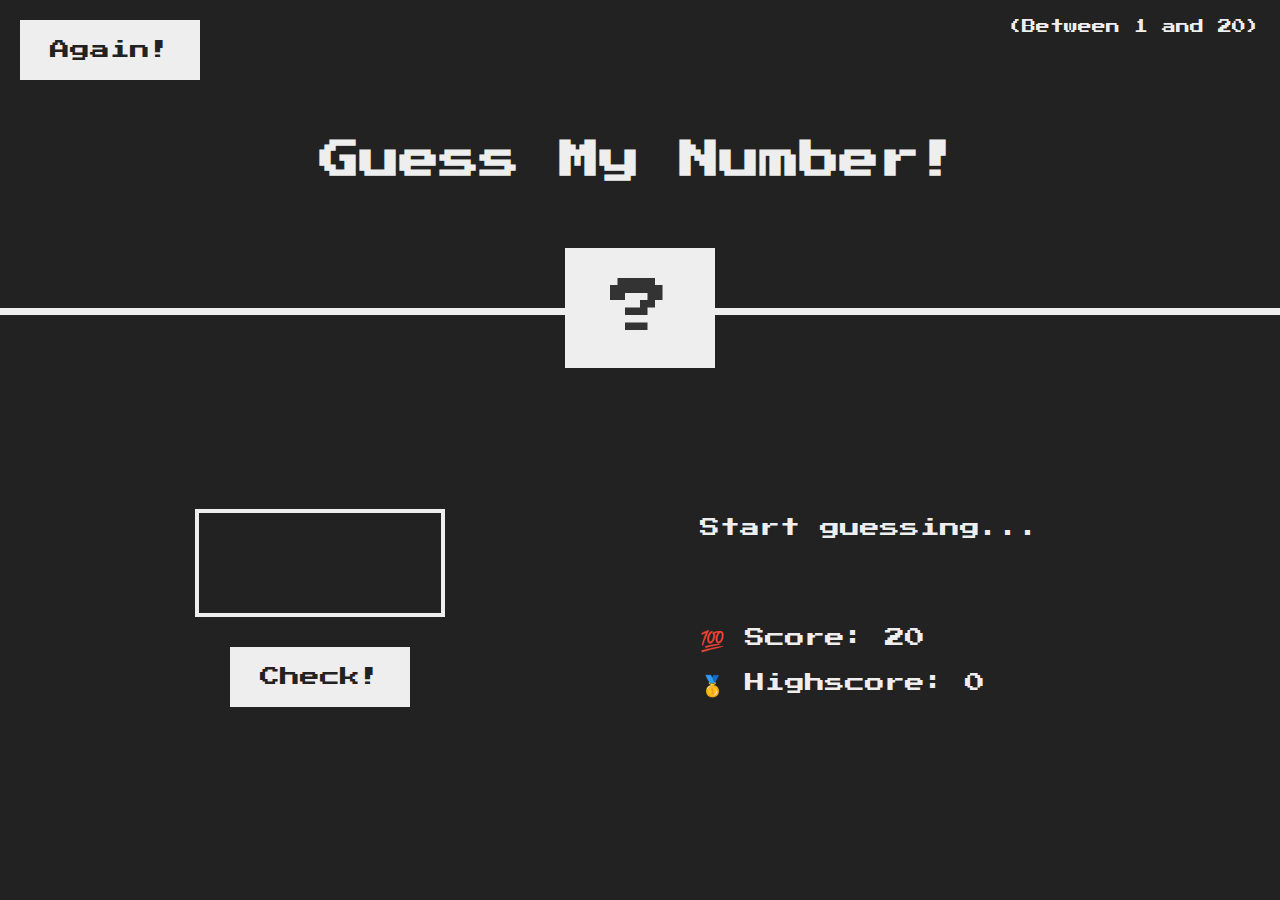
<file: Guess_My_Number/index.html>
<!DOCTYPE html>
<html lang="en">
  <head>
    <meta charset="UTF-8" />
    <meta name="viewport" content="width=device-width, initial-scale=1.0" />
    <meta http-equiv="X-UA-Compatible" content="ie=edge" />
    <link rel="stylesheet" href="style.css" />
    <title>Guess My Number!</title>
  </head>
  <body>
    <header>
      <h1>Guess My Number!</h1>
      <p class="between">(Between 1 and 20)</p>
      <button class="btn again">Again!</button>
      <div class="number">?</div>
    </header>
    <main>
      <section class="left">
        <input type="number" class="guess" />
        <button class="btn check">Check!</button>
      </section>
      <section class="right">
        <p class="message">Start guessing...</p>
        <p class="label-score">💯 Score: <span class="score">20</span></p>
        <p class="label-highscore">
          🥇 Highscore: <span class="highscore">0</span>
        </p>
      </section>
    </main>
    <script src="script.js"></script>
  </body>
</html>
</file>
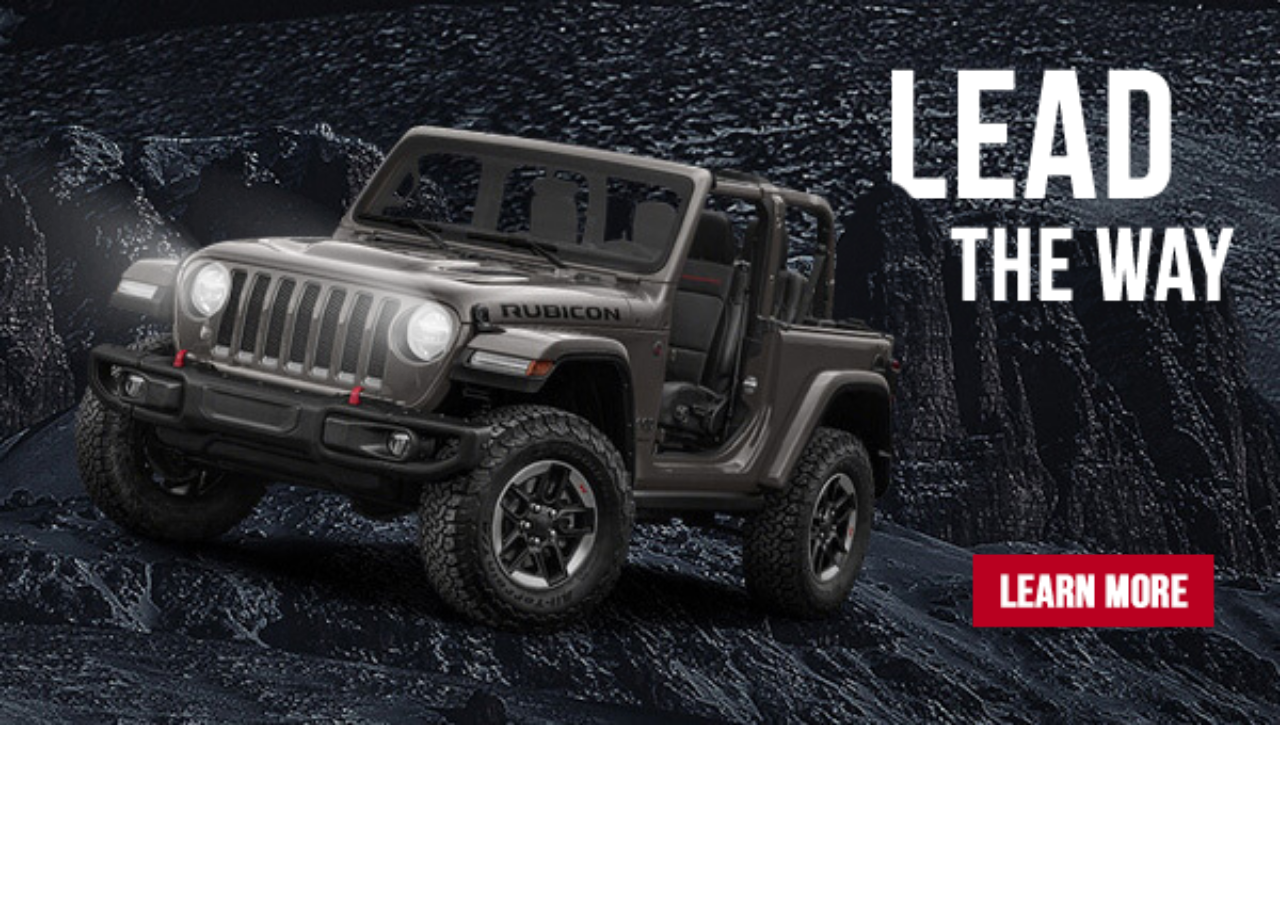
<file: Banner_Animations/004-Jeep/index.html>
<!DOCTYPE html>
<html lang="en">
  <head>
    <meta charset="UTF-8" />
    <meta http-equiv="X-UA-Compatible" content="IE=edge" />
    <meta name="viewport" content="width=device-width, initial-scale=1.0" />
    <link type="text/css" rel="stylesheet" href="sticky-anim.css" />
    <title>Document</title>
  </head>
  <body>
    <div id="CD_DHM_JEEP_CAMPAIGN">
      <img id="headlights" alt="headlites" src="./assets/headlights.png" />
      <img id="heading-1" alt="LEAD" src="./assets/heading-1.png" />
      <img alt="cliff" src="./assets/cliff.png" />
      <img id="heading-2" alt="THE WAY" src="./assets/heading-2.png" />
      <img id="cta" alt="LEARN MORE" src="./assets/cta.png" />
    </div>
  </body>
</html>
</file>
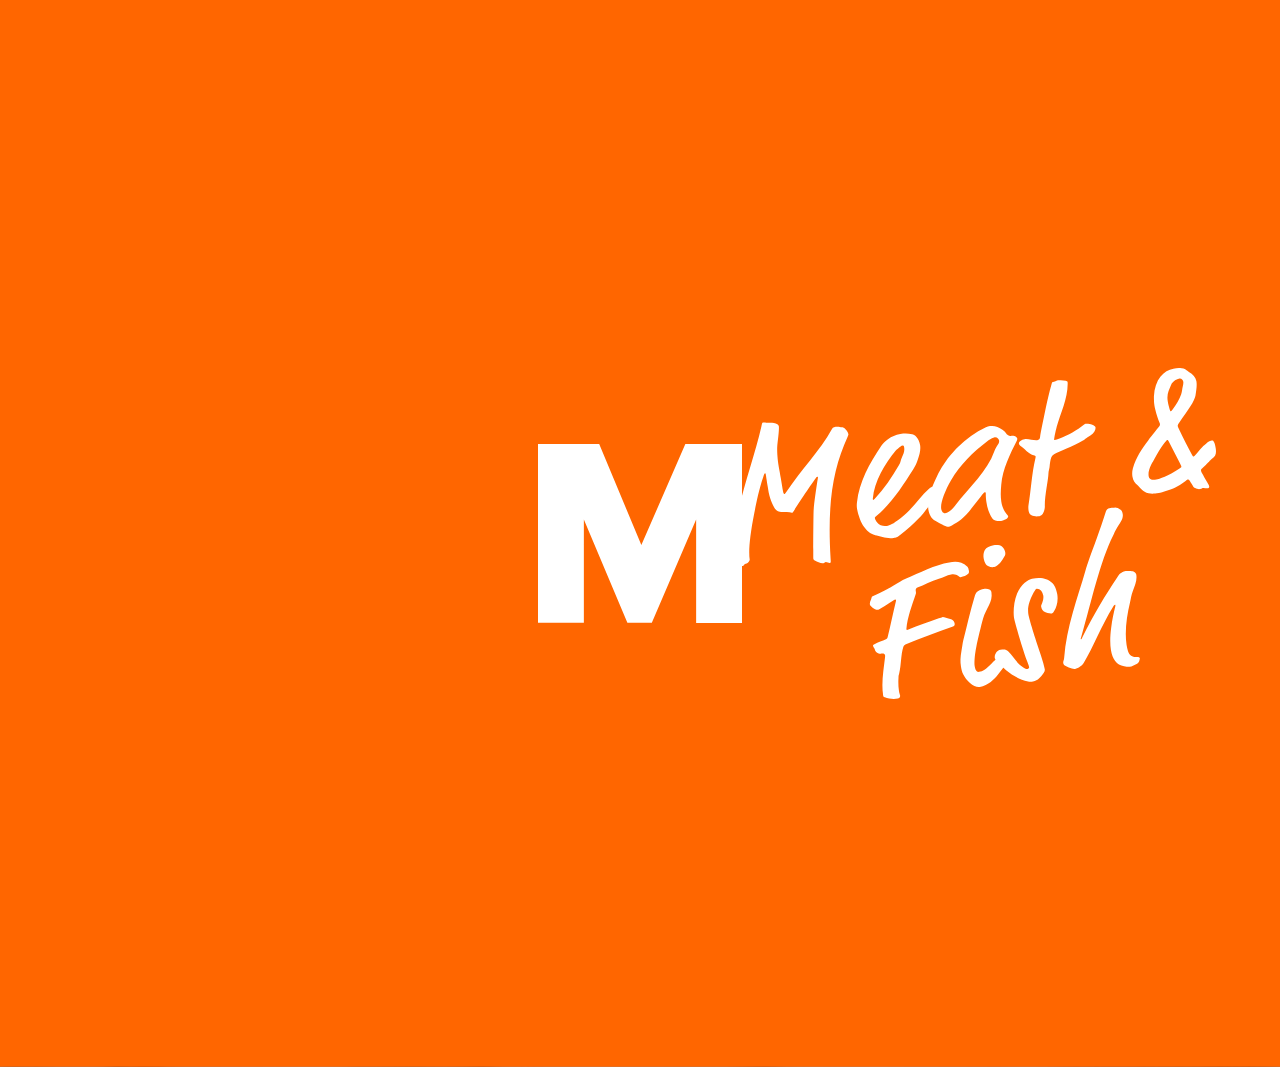
<file: Banner_Animations/005-Migros/preview/index.html>
<!DOCTYPE html>
<html lang="en">
  <head>
    <meta charset="UTF-8" />
    <meta http-equiv="X-UA-Compatible" content="IE=edge" />
    <meta name="viewport" content="width=device-width, initial-scale=1.0" />
    <link type="text/css" rel="stylesheet" href="preview-anim.css" />
    <title>Document</title>
  </head>
  <body>
    <div id="CD_DHM_MIGROS_PREVIEW_CAMPAIGN">
      <div id="rectangle_shape"></div>
      <div id="m"></div>
      <div id="igros"></div>
      <img id="MIGROS" src="./assets/MIGROS.svg" alt="MIGROS" />
      <div id="week"></div>
      <div id="date"></div>
      <img id="meat" src="./assets/Meat_Fish.svg" alt="meat" />
    </div>
  </body>
</html>
</file>
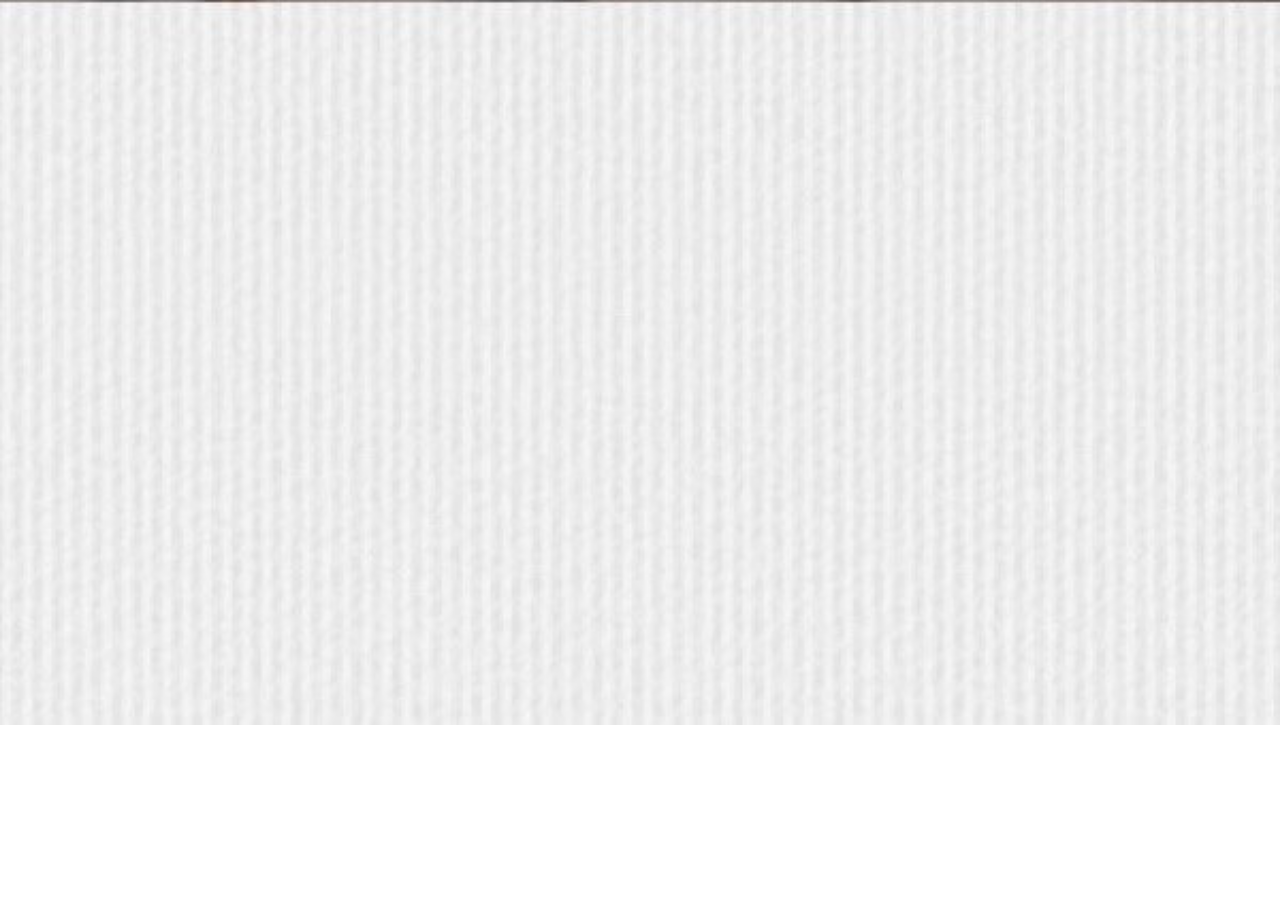
<file: Banner_Animations/005-Migros/sticky/index.html>
<!DOCTYPE html>
<html lang="en">
  <head>
    <meta charset="UTF-8" />
    <meta http-equiv="X-UA-Compatible" content="IE=edge" />
    <meta name="viewport" content="width=device-width, initial-scale=1.0" />
    <link type="text/css" rel="stylesheet" href="sticky-anim.css" />
    <title>Document</title>
  </head>
  <body>
    <div id="CD_DHM_MIGROS_CAMPAIGN">
      <img id="price_1" src="./assets/DH-Migros-Price-01.png" alt="price1" />
      <img id="price_2" src="./assets/DH-Migros-Price-02.png" alt="price2" />
      <img id="price_3" src="./assets/DH-Migros-Price-03.png" alt="price3" />
      <img id="price_4" src="./assets/DH-Migros-Price-04.png" alt="price4" />
      <img id="price_5" src="./assets/DH-Migros-Price-05.png" alt="price5" />
      <img
        id="product_1"
        src="./assets/DH-Migros-Product-01.png"
        alt="product1"
      />
      <img
        id="product_2"
        src="./assets/DH-Migros-Product-02.png"
        alt="product2"
      />
      <img
        id="product_3"
        src="./assets/DH-Migros-Product-03.png"
        alt="product3"
      />
      <img
        id="product_4"
        src="./assets/DH-Migros-Product-04.png"
        alt="product4"
      />
      <img
        id="product_5"
        src="./assets/DH-Migros-Product-05.png"
        alt="product5"
      />
    </div>
  </body>
</html>
</file>
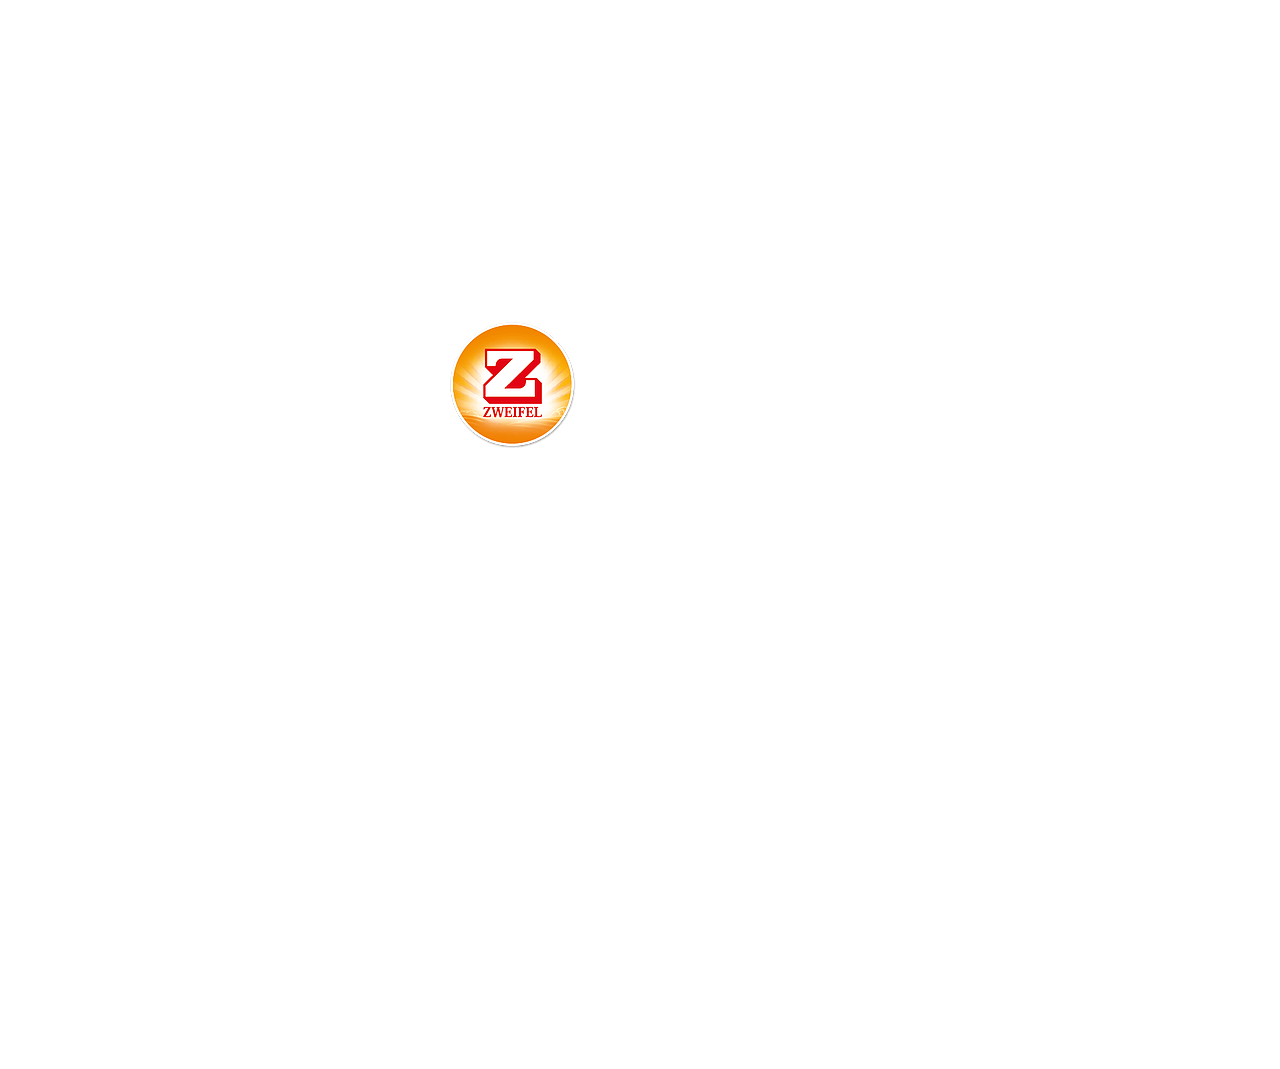
<file: Banner_Animations/006-Zweifel/preview/index.html>
<!DOCTYPE html>
<html lang="en">
  <head>
    <meta charset="UTF-8" />
    <meta http-equiv="X-UA-Compatible" content="IE=edge" />
    <meta name="viewport" content="width=device-width, initial-scale=1.0" />
    <link type="text/css" rel="stylesheet" href="preview-anim.css" />
    <title>CD_DHM_ZWEIFEL_PREVIEW_CAMPAIGN</title>
  </head>
  <body>
    <div id="CD_DHM_ZWEIFEL_PREVIEW_CAMPAIGN">
      <div class="bg-image">
        <img class="pack1 packs" src="./assets/Pack-01.png" alt="Pack-01" />
      </div>
      <div class="bg-image">
        <img class="pack2 packs" src="./assets/Pack-02.png" alt="Pack-02" />
      </div>
      <div class="bg-image">
        <img class="pack3 packs" src="./assets/Pack-03.png" alt="Pack-03" />
      </div>
      <div class="bg-image">
        <img class="pack4 packs" src="./assets/Pack-04.png" alt="Pack-04" />
      </div>
      <div class="bg-image">
        <img class="pack5 packs" src="./assets/Pack-05.png" alt="Pack-05" />
      </div>
      <div class="bg-image">
        <img class="pack6 packs" src="./assets/Pack-06.png" alt="Pack-06" />
        <img class="new" src="./assets/New-label.png" alt="New-label" />
      </div>
      <img class="logo" src="./assets/Logo-1.png" alt="logo" />
    </div>
  </body>
</html>
</file>
<file: Guess_My_Number/style.css>
@import url('https://fonts.googleapis.com/css?family=Press+Start+2P&display=swap');

* {
  margin: 0;
  padding: 0;
  box-sizing: inherit;
}

html {
  font-size: 62.5%;
  box-sizing: border-box;
}

body {
  font-family: 'Press Start 2P', sans-serif;
  color: #eee;
  background-color: #222;
  /* background-color: #60b347; */
}

/* LAYOUT */
header {
  position: relative;
  height: 35vh;
  border-bottom: 7px solid #eee;
}

main {
  height: 65vh;
  color: #eee;
  display: flex;
  align-items: center;
  justify-content: space-around;
}

.left {
  width: 52rem;
  display: flex;
  flex-direction: column;
  align-items: center;
}

.right {
  width: 52rem;
  font-size: 2rem;
}

/* ELEMENTS STYLE */
h1 {
  font-size: 4rem;
  text-align: center;
  position: absolute;
  width: 100%;
  top: 52%;
  left: 50%;
  transform: translate(-50%, -50%);
}

.number {
  background: #eee;
  color: #333;
  font-size: 6rem;
  width: 15rem;
  padding: 3rem 0rem;
  text-align: center;
  position: absolute;
  bottom: 0;
  left: 50%;
  transform: translate(-50%, 50%);
}

.between {
  font-size: 1.4rem;
  position: absolute;
  top: 2rem;
  right: 2rem;
}

.again {
  position: absolute;
  top: 2rem;
  left: 2rem;
}

.guess {
  background: none;
  border: 4px solid #eee;
  font-family: inherit;
  color: inherit;
  font-size: 5rem;
  padding: 2.5rem;
  width: 25rem;
  text-align: center;
  display: block;
  margin-bottom: 3rem;
}

.btn {
  border: none;
  background-color: #eee;
  color: #222;
  font-size: 2rem;
  font-family: inherit;
  padding: 2rem 3rem;
  cursor: pointer;
}

.btn:hover {
  background-color: #ccc;
}

.message {
  margin-bottom: 8rem;
  height: 3rem;
}

.label-score {
  margin-bottom: 2rem;
}
</file>
<file: Banner_Animations/004-Jeep/sticky-anim.css>
* {
  box-sizing: border-box;
  margin: 0;
  padding: 0;
  animation-duration: 6s;
  animation-timing-function: ease-in-out;
  animation-iteration-count: infinite;
}

html,
body {
  height: 100%;
  width: 100%;
}

#CD_DHM_JEEP_CAMPAIGN {
  width: 100vw;
  height: calc(100vw * 170 / 300); /* 300 x 170 */
  background-image: url("./assets/static-bg.jpeg");
  background-size: cover;
  background-position: center;
  background-repeat: no-repeat;
  position: relative;
  overflow: hidden;
}

img {
  width: 100%;
  height: auto;
  position: absolute;
  top: 0;
  left: 0;
}

@keyframes headlights-anim {
  0%,
  64%,
  74%,
  100% {
    opacity: 0;
  }
  70%,
  80% {
    opacity: 1;
  }
}

#headlights {
  animation-name: headlights-anim;
}

@keyframes cta-anim {
  0%,
  50% {
    opacity: 0;
    transform: translate(0);
  }
  65%,
  80% {
    opacity: 1;
    transform: translate(0);
  }
  100% {
    transform: translate(50%, 0);
  }
}

#cta {
  animation-name: cta-anim;
}

@keyframes heading-1-anim {
  0%,
  98%,
  100% {
    transform: translate(50%, 0);
  }
  25%,
  80% {
    transform: translate(0);
  }
}

#heading-1 {
  animation-name: heading-1-anim;
}

@keyframes heading-2-anim {
  0%,
  25%,
  100% {
    transform: translate(50%, 0);
  }
  50%,
  80% {
    transform: translate(0);
  }
}

#heading-2 {
  animation-name: heading-2-anim;
}
</file>
<file: Banner_Animations/005-Migros/preview/preview-anim.css>
* {
  box-sizing: border-box;
  margin: 0;
  padding: 0;
  animation-duration: 7.5s;
  animation-timing-function: ease-in-out;
  animation-iteration-count: infinite;
  background-repeat: no-repeat;
  background-position: center;
}

html,
body {
  height: 100%;
  width: 100%;
}

#CD_DHM_MIGROS_PREVIEW_CAMPAIGN {
  width: 100vw;
  height: calc(100vw * 250 / 300);
  font-size: 1vw;
  background-image: url("./assets/DH-Migros-Preview-element.jpg");
  background-size: cover;
  background-position: center;
  background-repeat: no-repeat;
  position: relative;
  overflow: hidden;
  display: flex;
  justify-content: center;
  align-items: center;
}



#rectangle_shape {
  top: 0;
  bottom: 0;
  width: 100%;
  background-color: #f60;
  position: absolute;
  clip-path: polygon(0 0, 100% 0, 100% 100%, 0 100%);
  animation-name: rectangle;
  animation-timing-function: ease-out;
  transform-origin: top;
}

@keyframes rectangle {
  40% {
    clip-path: polygon(0 0, 100% 0, 100% 100%, 0 100%);
  }
  62%,
  100% {
    clip-path: polygon(calc(100% / 9 * 4) 0, calc(100% / 9 * 5) 0, 50% 23%, calc(100% / 9 * 4) 0);
  }
}

#m {
  width: 16em;
  height: 14em;
  position: absolute;
  opacity: 1;
  left: calc(50% - 8em);
  animation-name: m;
  background-image: url("./assets/M.svg");
}

@keyframes m {
  0% {
    opacity: 0;
    left: calc(50% - 8em);
  }
  8% {
    transform: scale(1.1);
  }
  12% {
    transform: scale(1);
    left: calc(50% - 8em);
  }
  4%, 30% {
    opacity: 1;
  }
  20% {
    left: calc(50% - 35em);
  }
  36% {
    opacity: 0;
  }
  100% {
    left: calc(50% - 35em);
    opacity: 0;
  }
}

#igros {
  position: absolute;
  width: 0;
  height: 14em;
  left: calc(50% - 16em);
  opacity: 1;
  animation-name: igros;
  overflow: hidden;
  background-image: url("./assets/IGROS.svg");
  background-position: left;
  background-size: 56em 14em;
}

@keyframes igros {
  0%, 24% {
    width: 0;
  }
  30%{
    opacity: 1;
    width: 58em;
  }
  36%, 100%{
    opacity: 0;
  }
  
}

#MIGROS {
  width: 50%;
  height: auto;
  display: flex;
  position: absolute;
  left: -100%;
  animation-name: MIGROS;
  animation-timing-function: ease-out;
}

@keyframes MIGROS {
  44% {
    left: -100%;
  }
  64%, 100% {
    left: 6%;
  }
}

#week {
  --w: 36em;
  width: var(--w);
  position: absolute;
  height: 0;
  left: 8%;
  top: calc(50% + 9em);
  animation-name: week;
  animation-timing-function: linear;
  background-image: url("./assets/Week.png");
  background-size: 100% auto;
  background-position: top;
}

@keyframes week {
  64%, 0% {
    height: 0;
  }
  72%,
  100% {
    height: calc(var(--w) / 97 * 50);
  }
}

#date {
  --w: 46em;
  width: var(--w);
  position: absolute;
  height: 0;
  left: 8%;
  top: calc(50% + 23em);
  animation-name: date;
  animation-timing-function: linear;
  background-image: url("./assets/Date.png");
  background-size: 100% auto;
  background-position: top;
}

@keyframes date {
  68%, 0% {
    height: 0;
  }
  72%,
  100% {
    height: calc(var(--w) / 1269 * 154);
  }
}

#meat {
  position: absolute;
  width: 38em;
  height: auto;
  left: 57em;
  animation-name: meat;
}

@keyframes meat {
  72%, 0% {
    top: 100%;
  }
  96%,
  100% {
    top: 44em;
  }
}
</file>
<file: Banner_Animations/005-Migros/sticky/sticky-anim.css>
* {
  box-sizing: border-box;
  margin: 0;
  padding: 0;
  animation-duration: 15s;
  animation-timing-function: ease-in-out;
  animation-iteration-count: infinite;
}

html,
body {
  height: 100%;
  width: 100%;
}

#CD_DHM_MIGROS_CAMPAIGN {
  width: 100vw;
  height: calc(100vw * 170 / 300); /* 300 x 170 */
  background-image: url("./assets/DH-Migros-sticky-background.jpg");
  background-size: cover;
  background-position: center;
  background-repeat: no-repeat;
  position: relative;
  overflow: hidden;
}

img {
  width: 100%;
  height: auto;
  position: absolute;
  top: 0;
  left: 0;
}

@keyframes productAnimation {
  0%,
  100% {
    transform: translateX(50%);
  }
  5% {
    transform: translateX(50%);
    opacity: 1;
  }
  10% {
    transform: translateX(0);
  }
  17% {
    transform: translateX(0);
    opacity: 1;
  }
  19% {
    transform: translateX(0);
    opacity: 0;
  }
  100% {
    opacity: 0;
  }
}

@keyframes priceAnimation {
  0%,
  19%,
  100% {
    opacity: 0;
  }
  14%,
  17% {
    opacity: 1;
  }
}

#product_1,
#product_2,
#product_3,
#product_4,
#product_5 {
  animation-name: productAnimation;
  opacity: 0;
}

#price_1,
#price_2,
#price_3,
#price_4,
#price_5 {
  animation-name: priceAnimation;
  opacity: 0;
}

#product_2,
#price_2 {
  animation-delay: 3s;
}

#product_3,
#price_3 {
  animation-delay: 6s;
}

#product_4,
#price_4 {
  animation-delay: 9s;
}

#product_5,
#price_5 {
  animation-delay: 12s;
}
</file>
<file: Banner_Animations/006-Zweifel/preview/preview-anim.css>
* {
  box-sizing: border-box;
  margin: 0;
  padding: 0;
  animation-duration: 10s;
  animation-timing-function: ease-in-out;
  animation-iteration-count: infinite;
}

html,
body {
  height: 100%;
  width: 100%;
}

#CD_DHM_ZWEIFEL_PREVIEW_CAMPAIGN {
  width: 100vw;
  height: calc(100vw * 250 / 300);
  font-size: 1vw;
  position: relative;
  display: flex;
  justify-content: center;
  align-items: center;
}

#CD_DHM_ZWEIFEL_PREVIEW_CAMPAIGN .bg-image {
  position: absolute;
  background-size: cover;
  background-position: center;
  opacity: 0;
  animation-duration: 10s;
  animation-name: fade;
}

.packs {
  width: 100vw;
  animation-name: fade, rotate;
}

.new {
  animation-delay: 8.67s;
  width: 20vw;
  position: absolute;
  top: 60%;
  left: 30%;
}

.logo {
  top: 30%;
  left: 35%;
  position: absolute;
  animation-name: logo;
  transform-origin: center center;
}

.pack1 {
  animation-delay: 2s;
}

.pack2 {
  animation-delay: 3.15s;
}

.pack3 {
  animation-delay: 4.3s;
}

.pack4 {
  animation-delay: 5.45s;
}

.pack5 {
  animation-delay: 6.6s;
}

.pack6 {
  animation-delay: 7.75s;
}

#CD_DHM_ZWEIFEL_PREVIEW_CAMPAIGN .bg-image:nth-child(1) {
  background-image: url("./assets/Bg-image-01.jpg");
  animation-delay: 2s;
}

#CD_DHM_ZWEIFEL_PREVIEW_CAMPAIGN .bg-image:nth-child(2) {
  background-image: url("./assets/Bg-image-02.jpg");
  animation-delay: 3.15s;
}

#CD_DHM_ZWEIFEL_PREVIEW_CAMPAIGN .bg-image:nth-child(3) {
  background-image: url("./assets/Bg-image-03.jpg");
  animation-delay: 4.3s;
}

#CD_DHM_ZWEIFEL_PREVIEW_CAMPAIGN .bg-image:nth-child(4) {
  background-image: url("./assets/Bg-image-04.jpg");
  animation-delay: 5.45s;
}

#CD_DHM_ZWEIFEL_PREVIEW_CAMPAIGN .bg-image:nth-child(5) {
  background-image: url("./assets/Bg-image-05.jpg");
  animation-delay: 6.6s;
}

#CD_DHM_ZWEIFEL_PREVIEW_CAMPAIGN .bg-image:nth-child(6) {
  background-image: url("./assets/Bg-image-06.jpg");
  animation-delay: 7.75s;
}

@keyframes fade {
  0%,
  25% {
    opacity: 0;
  }
  1%,
  18% {
    opacity: 1;
  }
}

@keyframes rotate {
  0%,
  2%,
  13% {
    transform: rotate(0deg);
  }
  5%,
  11% {
    transform: rotate(-10deg);
  }
  8% {
    transform: rotate(10deg);
  }
}

@keyframes logo {
  0% {
    transform: scale(0) rotateY(0deg);
  }
  10%,
  15% {
    transform: scale(1) rotateY(720deg);
  }
  20% {
    transform: scale(1) rotateY(720deg) translate(-100%, -80%) scale(0.7);
  }
  95% {
    transform: scale(1) rotateY(720deg) translate(-100%, -80%) scale(0.7);
    opacity: 1;
  }
  100% {
    transform: scale(1) rotateY(720deg) translate(-100%, -80%) scale(0.7);
    opacity: 0;
  }
}
</file>
